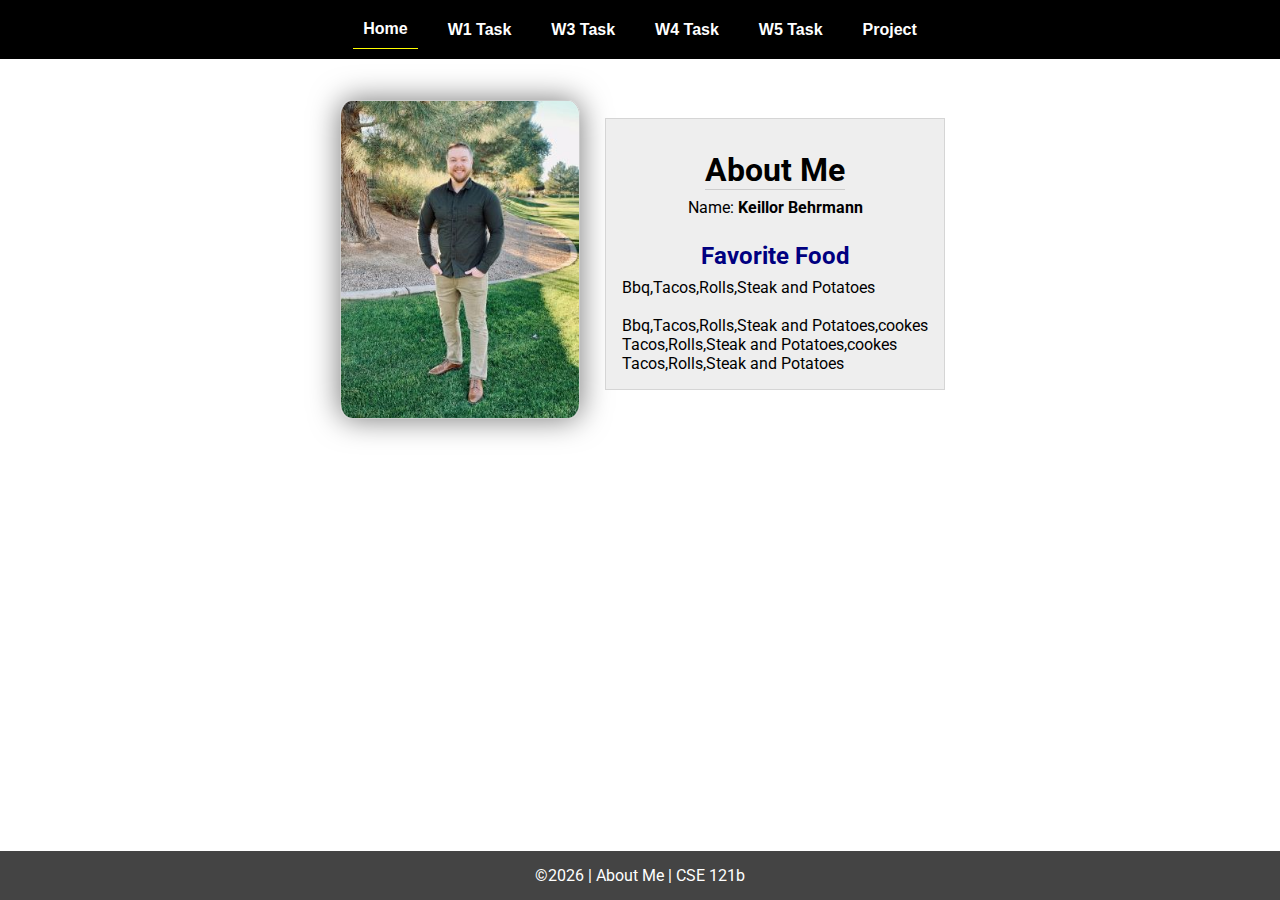
<file: index.html>
<!DOCTYPE html>
<html lang="en">

<head>
  <meta charset="UTF-8">
  <meta name="viewport" content="width=device-width, initial-scale=1.0">
  <title>About Me | CSE 121b | W02: Programming Tasks</title>
  <link rel="preconnect" href="https://fonts.googleapis.com">
  <link rel="preconnect" href="https://fonts.gstatic.com" crossorigin>
  <link href="https://fonts.googleapis.com/css2?family=Roboto:wght@400;600&display=swap"
    rel="stylesheet">
  <link rel="stylesheet" href="styles/main.css">
</head>

<body>
  <nav>
    <ul id="menu">
      <li><a id="toggleMenu">&equiv;</a></li>
      <li><a href="index.html" class="active">Home</a></li>
      <li><a href="w01-task.html">W1 Task</a></li>
      <li><a href="w03-task.html">W3 Task</a></li>
      <li><a href="w04-task.html">W4 Task</a></li>
      <li><a href="w05-task.html">W5 Task</a></li>
      <li><a href="project.html">Project</a></li>
    </ul>
  </nav>
  <main id="home">
    <picture>
      <img src="images/placeholder.png" alt="Placeholder Image">
    </picture>
    <section>
      <h1>About Me</h1>
      <div class="info">Name: <span id="name"></span></div>
      <h2>Favorite Food</h2>
      <div class="block" id="food"></div>
    </section>
  </main>
  <footer>
    &copy;<span id="year"></span> | About Me | CSE 121b
  </footer>
  <script src="scripts/main.js"></script>
  <script src="scripts/w02-task.js"></script>
</body>

</html>
</file>
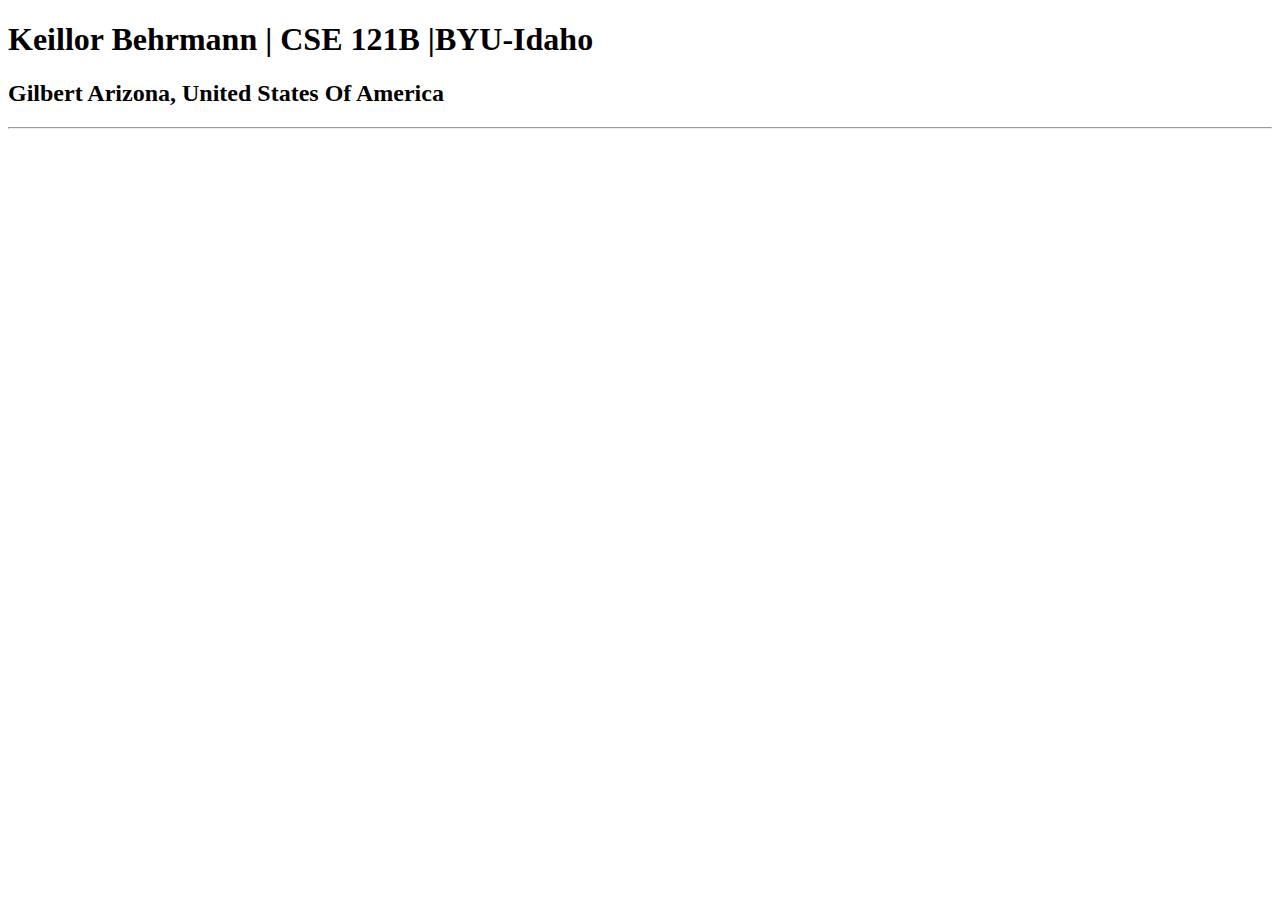
<file: test.html>
<!DOCTYPE html>
<html lang="en">
<head>
    <meta charset="UTF-8">
    <meta name="viewport" content="width=
    , initial-scale=1.0">
    <title>Keillor Behrmann, CSE 121b, BYU-Idaho</title>
</head>
<body>
    <h1>Keillor Behrmann | CSE 121B |BYU-Idaho</h1>
    <h2>Gilbert Arizona, United States Of America</h2>
    <hr>
</body>
</html>
</file>
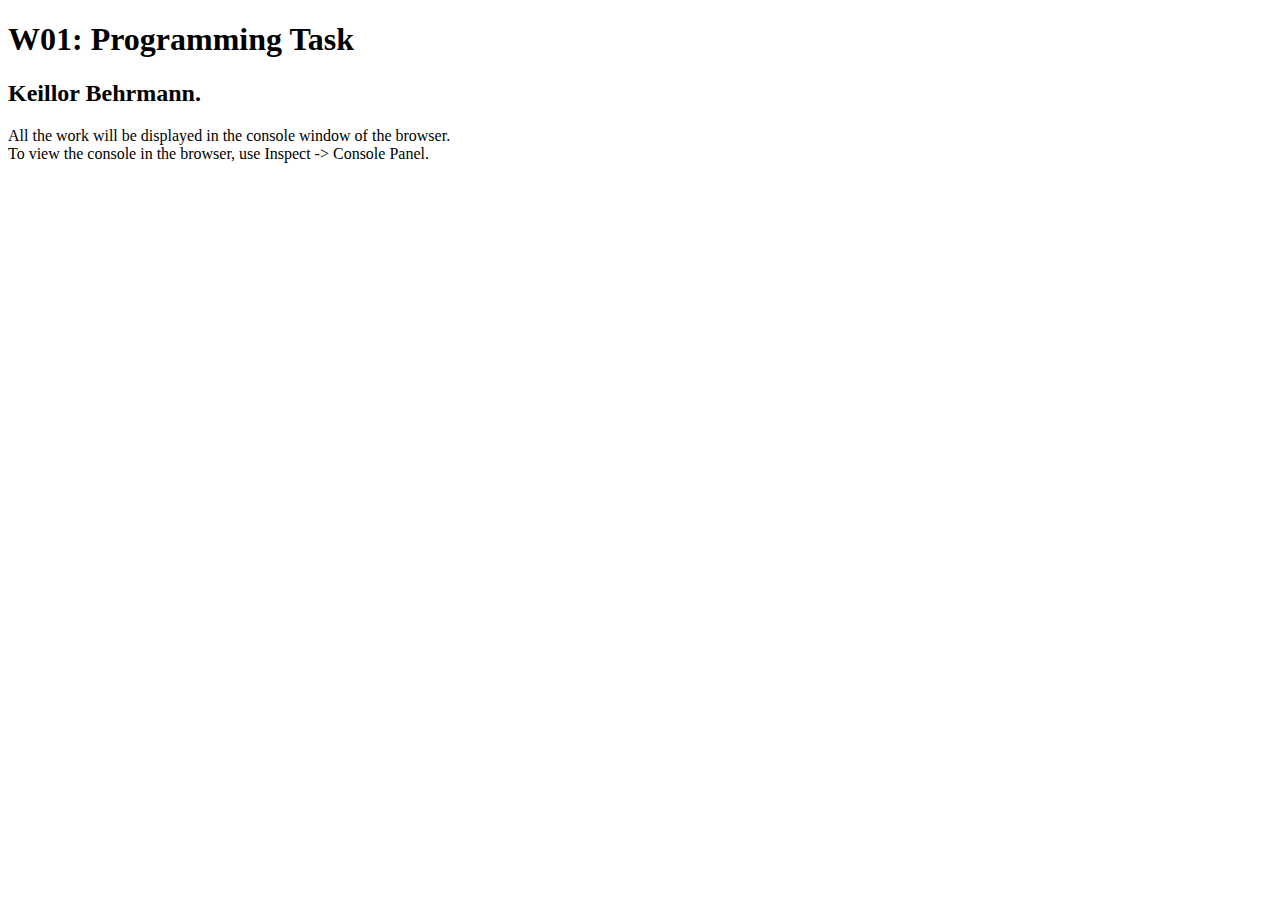
<file: w01-task.html>
<!DOCTYPE html>
<html lang="en">

<head>
  <meta charset="UTF-8">
  <meta name="viewport" content="width=device-width, initial-scale=1.0">
  <title>W01: Programming Task</title>
</head>


<body>
  <h1>W01: Programming Task</h1>
  <h2>Keillor Behrmann.</h2>
  <p>All the work will be displayed in the console window of the browser.
    <br>To view the console in the browser, use Inspect -> Console Panel.
  </p>

  <script src="w01-task.js"></script>

</body>
</html>
</file>
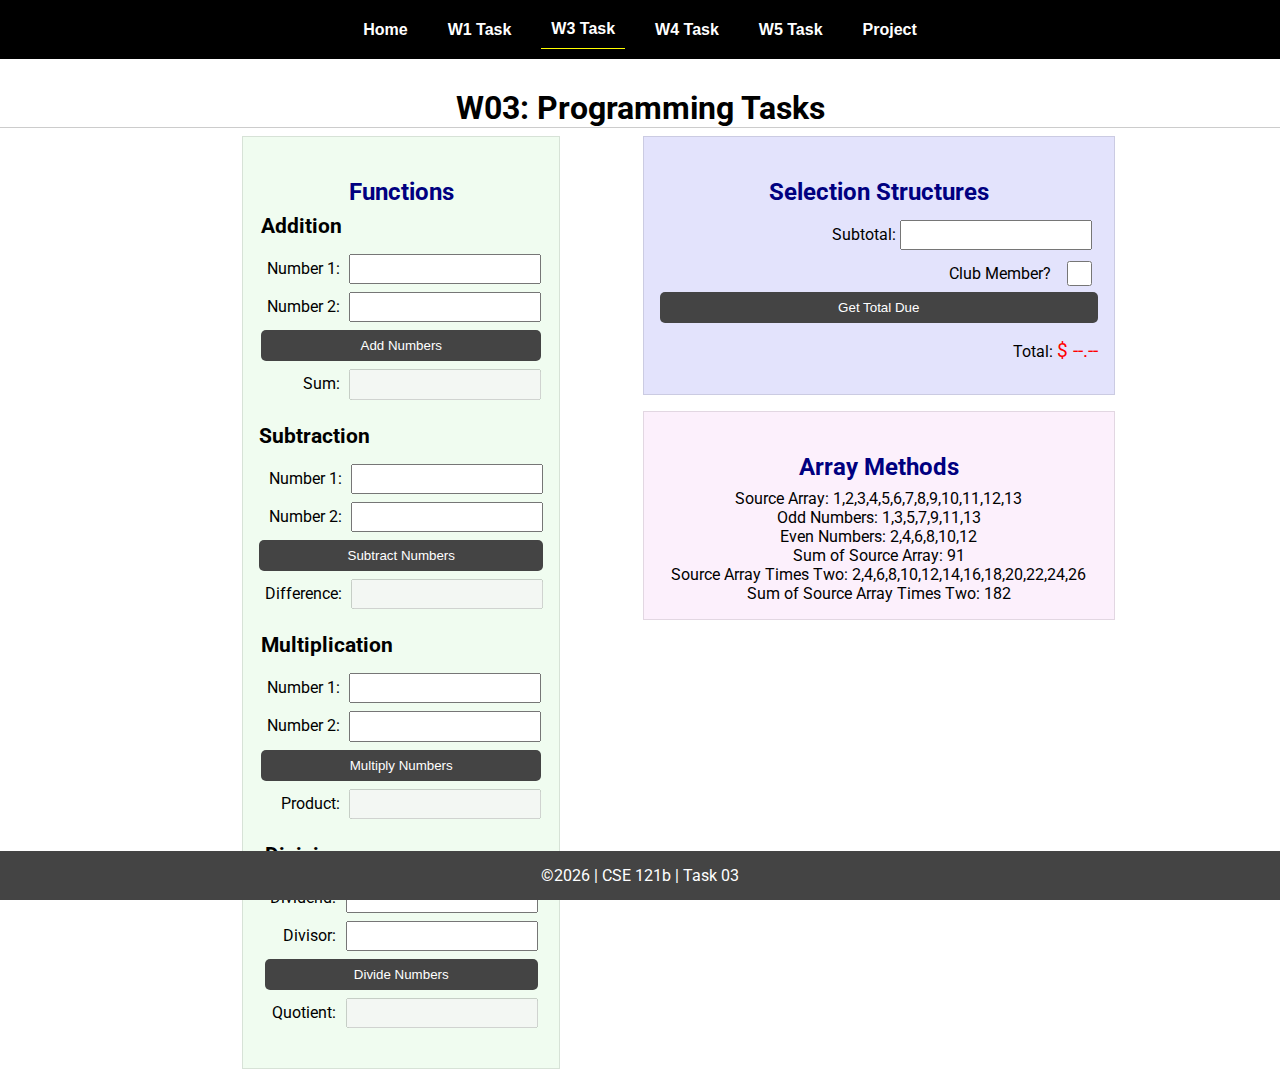
<file: w03-task.html>
<!DOCTYPE html>
<html lang="en">

<head>
    <meta charset="UTF-8">
    <meta name="viewport" content="width=device-width, initial-scale=1.0">
    <title>CSE 121b | W03: Programming Tasks</title>
    <link rel="preconnect" href="https://fonts.googleapis.com">
    <link rel="preconnect" href="https://fonts.gstatic.com" crossorigin>
    <link href="https://fonts.googleapis.com/css2?family=Roboto:wght@400;600&display=swap"
        rel="stylesheet">
    <link rel="stylesheet" href="styles/main.css">
</head>

<body>
    <nav>
        <ul id="menu">
            <li><a id="toggleMenu">&equiv;</a></li>
            <li><a href="index.html">Home</a></li>
            <li><a href="w01-task.html">W1 Task</a></li>
            <li><a href="w03-task.html" class="active">W3 Task</a></li>
            <li><a href="w04-task.html">W4 Task</a></li>
            <li><a href="w05-task.html">W5 Task</a></li>
            <li><a href="project.html">Project</a></li>
        </ul>
    </nav>>
    <header>
        <h1>W03: Programming Tasks</h1>
    </header>
    <main id="task3">
        <section id="section1">
            <h2>Functions</h2>
            <article>
                <h3>Addition</h3>
                <div>
                    <label for="add1">Number 1:</label>
                    <input type="text" id="add1" name="add1">
                </div>
                <div>
                    <label for="add2">Number 2:</label>
                    <input type="text" id="add2" name="add2">
                </div>
                <div>
                    <input type="button" id="addNumbers" value="Add Numbers">
                </div>
                <div>
                    <label for="sum">Sum:</label>
                    <input type="text" id="sum" name="sum" disabled>
                </div>
            </article>
            <article>
                <h3>Subtraction</h3>
                <div>
                    <label for="subtract1">Number 1:</label>
                    <input type="text" id="subtract1" name="subtract1">
                </div>
                <div>
                    <label for="subtract2">Number 2:</label>
                    <input type="text" id="subtract2" name="subtract2">
                </div>
                <div>
                    <input type="button" id="subtractNumbers" value="Subtract Numbers">
                </div>
                <div>
                    <label for="difference">Difference:</label>
                    <input type="text" id="difference" name="difference" disabled>
                </div>
            </article>
            <article>
                <h3>Multiplication</h3>
                <div>
                    <label for="factor1">Number 1:</label>
                    <input type="text" id="factor1" name="factor1">
                </div>
                <div>
                    <label for="factor2">Number 2:</label>
                    <input type="text" id="factor2" name="factor2">
                </div>
                <div>
                    <input type="button" id="multiplyNumbers" value="Multiply Numbers">
                </div>
                <div>
                    <label for="product">Product:</label>
                    <input type="text" id="product" name="product" disabled>
                </div>
            </article>
            <article>
                <h3>Division</h3>
                <div>
                    <label for="dividend">Dividend:</label>
                    <input type="text" id="dividend" name="dividend">
                </div>
                <div>
                    <label for="divisor">Divisor:</label>
                    <input type="text" id="divisor" name="divisor">
                </div>
                <div>
                    <input type="button" id="divideNumbers" value="Divide Numbers">
                </div>
                <div>
                    <label for="quotient">Quotient:</label>
                    <input type="text" id="quotient" name="quotient" disabled>
                </div>
            </article>
        </section>
        <div>
            <section id="section2">
                <h2>Selection Structures</h2>
                <label class="right">Subtotal:
                    <input type="number" id="subtotal" size="5">
                </label>
                <label class="middle right">
                    Club Member?
                    <input type="checkbox" id="member">
                </label>
                <div class="right">
                    <input type="button" id="getTotal" value="Get Total Due">
                </div>
                <div class="right">Total:
                    <span class="larger" id="total">$ --.--</span>
                </div>
            </section>
            <section id="section3">
                <h2>Array Methods</h2>
                <p>
                    Source Array: <span id="array"></span>
                </p>
                <p>
                    Odd Numbers: <span id="odds"></span>
                </p>
                <p>
                    Even Numbers: <span id="evens"></span>
                </p>
                <p>
                    Sum of Source Array: <span id="sumOfArray"></span>
                </p>
                <p>
                    Source Array Times Two: <span id="multiplied"></span>
                </p>
                <p>
                    Sum of Source Array Times Two: <span id="sumOfMultiplied"></span>
                </p>
            </section>
        </div>
    </main>
    <footer>
        &copy;<span id="year"></span> | CSE 121b | Task 03
    </footer>
    <script src="scripts/main.js"></script>
    <script>
        document.getElementById("year").innerHTML = new Date().getFullYear();
    </script>
    <script src="scripts/w03-task.js"></script>
</body>

</html>
</file>
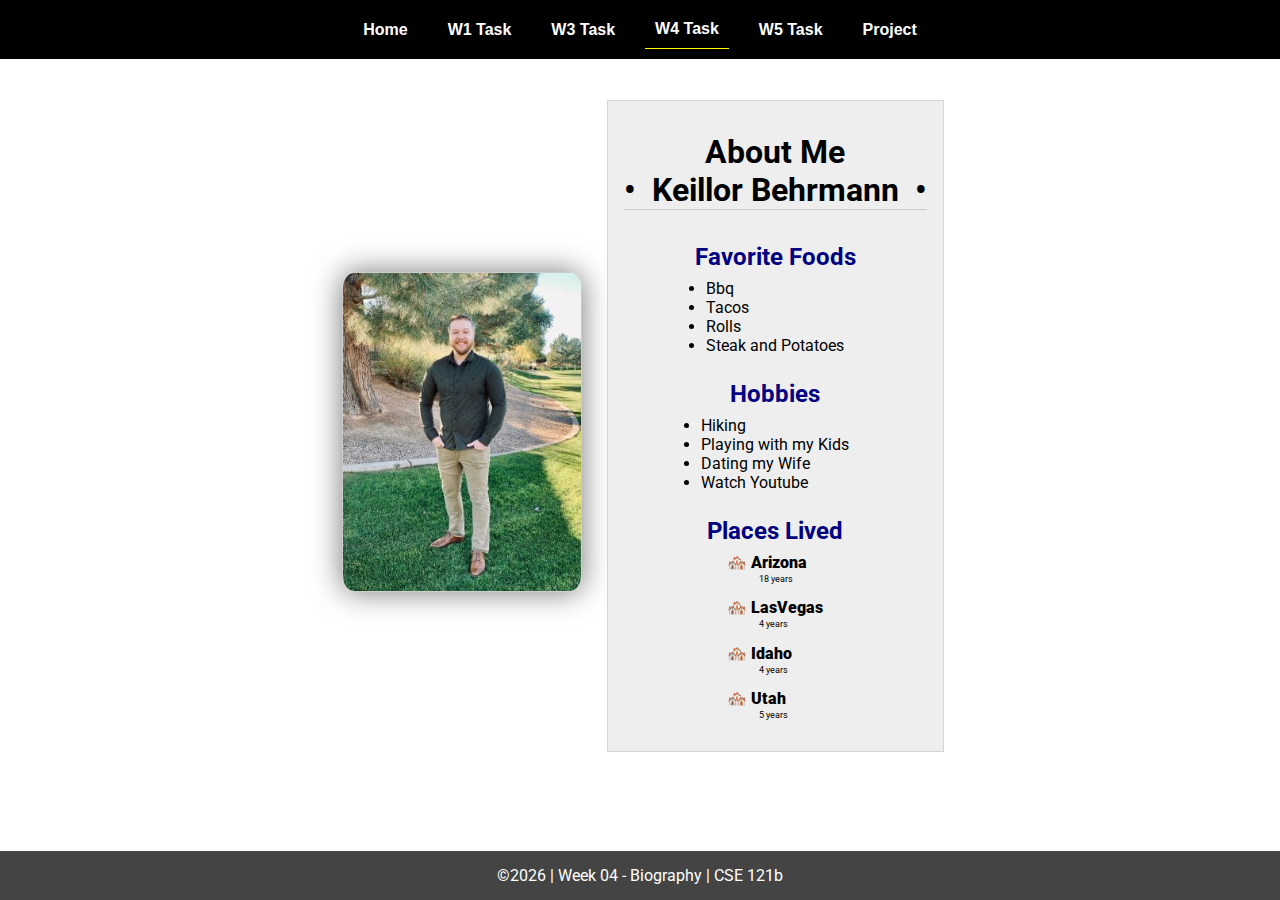
<file: w04-task.html>
<!DOCTYPE html>
<html lang="en">

<head>
  <meta charset="UTF-8">
  <meta name="viewport" content="width=device-width, initial-scale=1.0">
  <title>CSE 121b | W04: Programming Tasks</title>
  <link rel="preconnect" href="https://fonts.googleapis.com">
  <link rel="preconnect" href="https://fonts.gstatic.com" crossorigin>
  <link href="https://fonts.googleapis.com/css2?family=Roboto:wght@400;600&display=swap"
    rel="stylesheet">
  <link rel="stylesheet" href="styles/main.css">
</head>

<body>
  <nav>
    <ul id="menu">
      <li><a id="toggleMenu">&equiv;</a></li>
      <li><a href="index.html">Home</a></li>
      <li><a href="w01-task.html">W1 Task</a></li>
      <li><a href="w03-task.html">W3 Task</a></li>
      <li><a href="w04-task.html" class="active">W4 Task</a></li>
      <li><a href="w05-task.html">W5 Task</a></li>
      <li><a href="project.html">Project</a></li>
    </ul>
  </nav>
  <main id="home">
    <picture>
      <img id="photo" src="images/placeholder.png" alt="Placeholder Image">
    </picture>
    <section>
      <h1>About Me<br>• &nbsp;<span id="name"></span>&nbsp; •</h1>
      <h2>Favorite Foods</h2>
      <ul id="favorite-foods"></ul>
      <h2>Hobbies</h2>
      <ul id="hobbies"></ul>
      <h2>Places Lived</h2>
      <dl id="places-lived"></dl>
    </section>
  </main>

  <footer>
    &copy;<span id="year"></span> | Week 04 - Biography | CSE 121b
  </footer>
  <script src="scripts/main.js"></script>
  <script>
    document.getElementById("year").innerHTML = new Date().getFullYear();
  </script>
  <script src="scripts/w04-task.js"></script>
</body>

</html>
</file>
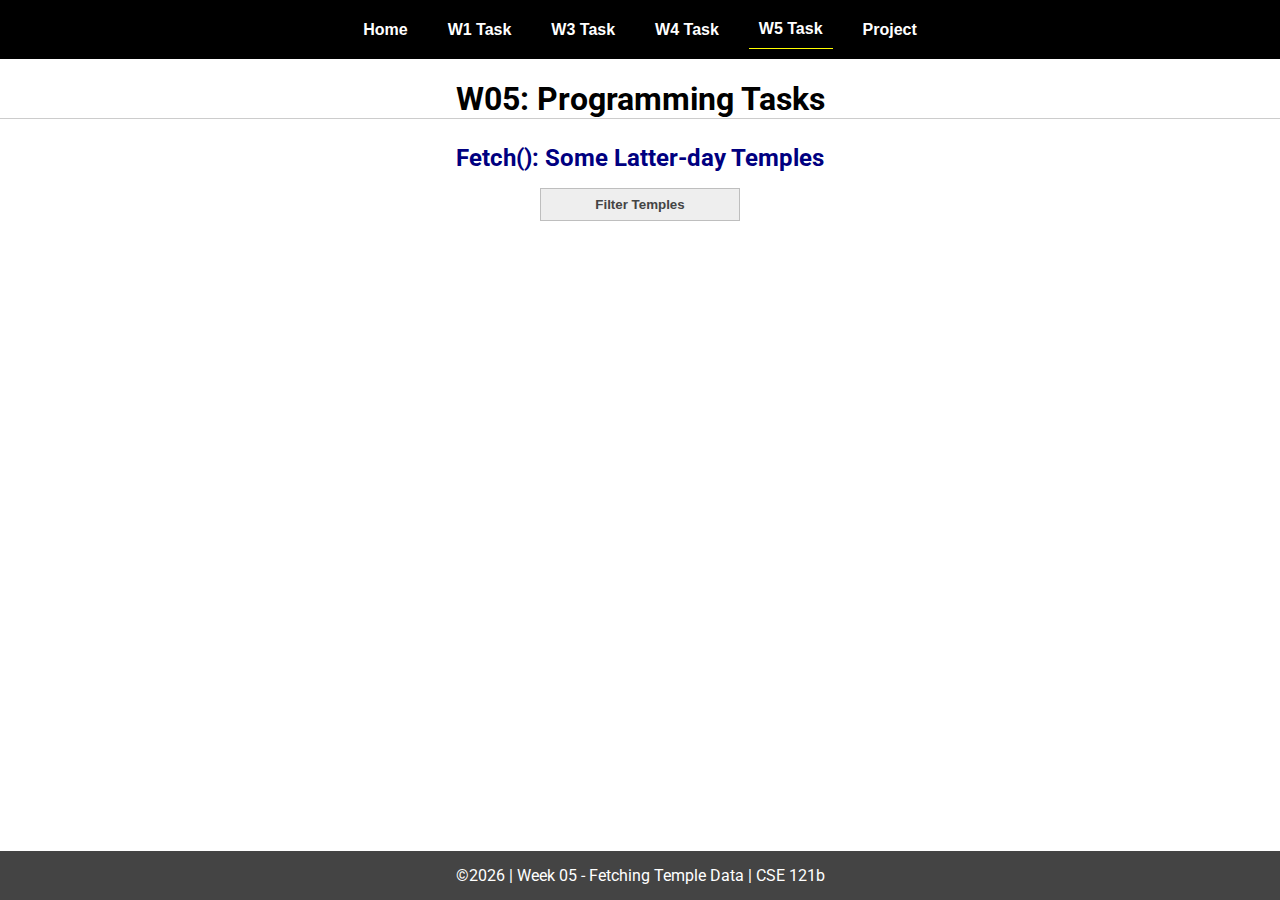
<file: w05-task.html>
<!DOCTYPE html>
<html lang="en">

<head>
  <meta charset="UTF-8">
  <meta name="viewport" content="width=device-width, initial-scale=1.0">
  <title>CSE 121b | W05: Programming Tasks</title>
  <link rel="preconnect" href="https://fonts.googleapis.com">
  <link rel="preconnect" href="https://fonts.gstatic.com" crossorigin>
  <link href="https://fonts.googleapis.com/css2?family=Roboto:wght@400;600&display=swap"
    rel="stylesheet">
  <link rel="stylesheet" href="styles/main.css">
</head>

<body>
  <nav>
    <ul id="menu">
      <li><a id="toggleMenu">&equiv;</a></li>
      <li><a href="index.html">Home</a></li>
      <li><a href="w01-task.html">W1 Task</a></li>
      <li><a href="w03-task.html">W3 Task</a></li>
      <li><a href="w04-task.html">W4 Task</a></li>
      <li><a href="w05-task.html" class="active">W5 Task</a></li>
      <li><a href="project.html">Project</a></li>
    </ul>
  </nav>
  <main id="gridly">
    <h1>W05: Programming Tasks</h1>
    <h2>Fetch(): Some Latter-day Temples</h2>

    <select id="sortBy" title="Choose a data filter.">
      <option value="" disabled selected>Filter Temples</option>
      <option value="utah">Utah</option>
      <option value="notutah">Outside of Utah</option>
      <option value="older">Built Before 1950</option>
      <option value="all">No Filter</option>
    </select>

    <div id="temples">
    </div>
  </main>


  <footer>
    &copy;<span id="year"></span> | Week 05 - Fetching Temple Data | CSE 121b
  </footer>
  <script src="scripts/main.js"></script>
  <script>
    document.getElementById("year").innerHTML = new Date().getFullYear();
  </script>
  <script src="scripts/w05-task.js"></script>
</body>

</html>
</file>
<file: styles/main.css>
/* Universal Selector */
* {
    margin: 0;
    padding: 0;
    box-sizing: border-box;
}

/* HTML Selectors */
body {
    font-family: 'Roboto', Helvetica, sans-serif;
}

nav {
    background-color: black;
    width: 100%;
    position: fixed;
    top: 0;
}

nav ul {
    display: flex;
    flex-direction: column;
    align-items: center;
    max-width: -moz-fit-content;
    max-width: fit-content;
    margin: 0 auto;
}

nav ul li {
    flex: 1 1 auto;
}

nav ul li:first-child {
    display: block;
    font-size: 2rem;
}

nav ul li:first-child a {
    padding: 1px 10px;
}

nav ul li {
    display: none;
    list-style: none;
    margin: 10px;
}

nav ul li a {
    display: block;
    padding: 10px;
    text-decoration: none;
    font-weight: 600;
    color: white;
    text-align: center;
    font-family: 'Arial Narrow', Arial, sans-serif;
}

nav ul li a:hover {
    background-color: #efefef;
    color: black;
}

h1,
h2 {
    text-align: center;
    margin: 1rem 0 .5rem;
}

h1 {
    border-bottom: 1px solid #ccc;
}

#gridly h1 {
    margin-top: 80px;
}

h2 {
    font-size: 1.5rem;
    color: navy;
    text-align: center;
    margin-top: 25px;
}

h3 {
    font-size: 1.3rem;
    margin-bottom: 1rem;
}

header {
    margin-top: 70px;
}

picture {
    margin: 0 auto;
}

picture img {
    width: 240px;
    height: auto;
    border-radius: 5%;
    border: 1px solid #ccc;
    box-shadow: 0 0 30px #777;
}

section {
    display: flex;
    flex-direction: column;
    align-items: center;
    margin: 0 auto 1rem;
    border: 1px solid rgba(0, 0, 0, .1);
    padding: 1rem;
    background-color: #eee;
}

article {
    margin-bottom: 1rem;
}

article div {
    margin-bottom: .5rem;
    text-align: right;
}

label {
    padding: .35rem;
}

input {
    padding: .35rem;
}

input[type="button"] {
    padding: .5rem;
    background-color: #444;
    color: white;
    border: none;
    border-radius: 5px;
    cursor: pointer;
    width: 100%
}

input[type="checkbox"] {
    width: 25px;
    height: 25px;
}

dt {
    font-weight: 700;
}

dt::before {
    content: "🏘️ ";
}

dd {
    margin: 0 0 .5rem 2rem;
    font-size: smaller;
}

footer {
    background-color: #444;
    color: white;
    padding: 15px;
    text-align: center;
    width: 100%;
    position: fixed;
    bottom: 0;
}

/* Class Selectors */
.active {
    border-bottom: 1px solid yellow;
}

.open li {
    display: block;
}

.block {
    display: block;
}

.larger {
    font-size: larger;
    color: red;
}

.right {
    width: 100%;
    text-align: right;
}

.middle {
    display: flex;
    align-items: center;
    justify-content: right;
    gap: 1rem;
}

/* ID Selectors */

#home {
    margin-top: 125px;
    display: grid;
    grid-template-columns: 1fr;
    grid-gap: 20px;
    align-items: center;
    justify-content: center;
}


#section1 {
    background-color: rgb(225, 250, 225, .5);
}

#section2 {
    background-color: rgba(200, 200, 250, 0.5);

}

#section2 div {
    margin-bottom: 1rem;
}

#section3 {
    background-color: rgb(250, 225, 250, .5);
}

#sortBy {
    appearance: none;
    display: flex;
    padding: .5rem;
    background-color: #eee;
    color: #444;
    font-weight: 700;
    margin: 1rem auto;
    width: 200px;
    border: 1px solid rgba(0, 0, 0, .2);
    text-align: center;
}

#sortBy option:disabled {
    font-style: italic;
    padding: 1rem;
    background-color: #111;
    color: #eee;
}

#temples {
    display: grid;
    grid-template-columns: repeat(auto-fit, minmax(320px, 1fr));
    grid-gap: .5rem;
    align-items: center;
    margin-bottom: 3rem;
}

#temples article {
    height: 250px;
    margin: .5rem;
    border: 1px solid rgba(0, 0, 0, .1);
    padding: 1rem;
    background-color: #eee;
    display: flex;
    flex-direction: column;
    align-items: center;
    justify-content: center;
}

#temples h4 {
    color: navy;
    font-size: smaller;
}


#temples img {
    width: 250px;
    height: auto;
    box-shadow: 0 0 30px #777;
    margin: .5rem;
}

/* Media Queries */
@media only screen and (min-width: 32.5em) {
    nav ul {
        flex-direction: row;
    }

    nav ul li:first-child {
        display: none;
    }

    nav ul li {
        display: block;
    }

    section {
        min-width: 300px;
    }

    #home {
        margin: 100px auto 20px;
        grid-template-columns: 250px 1fr;
        max-width: -moz-fit-content;
        max-width: fit-content;
    }

    #task3 {
        display: grid;
        grid-template-columns: 1fr 1fr;
        grid-gap: 5px;
        margin: 0 auto;
        max-width: 950px;
    }

}
</file>
